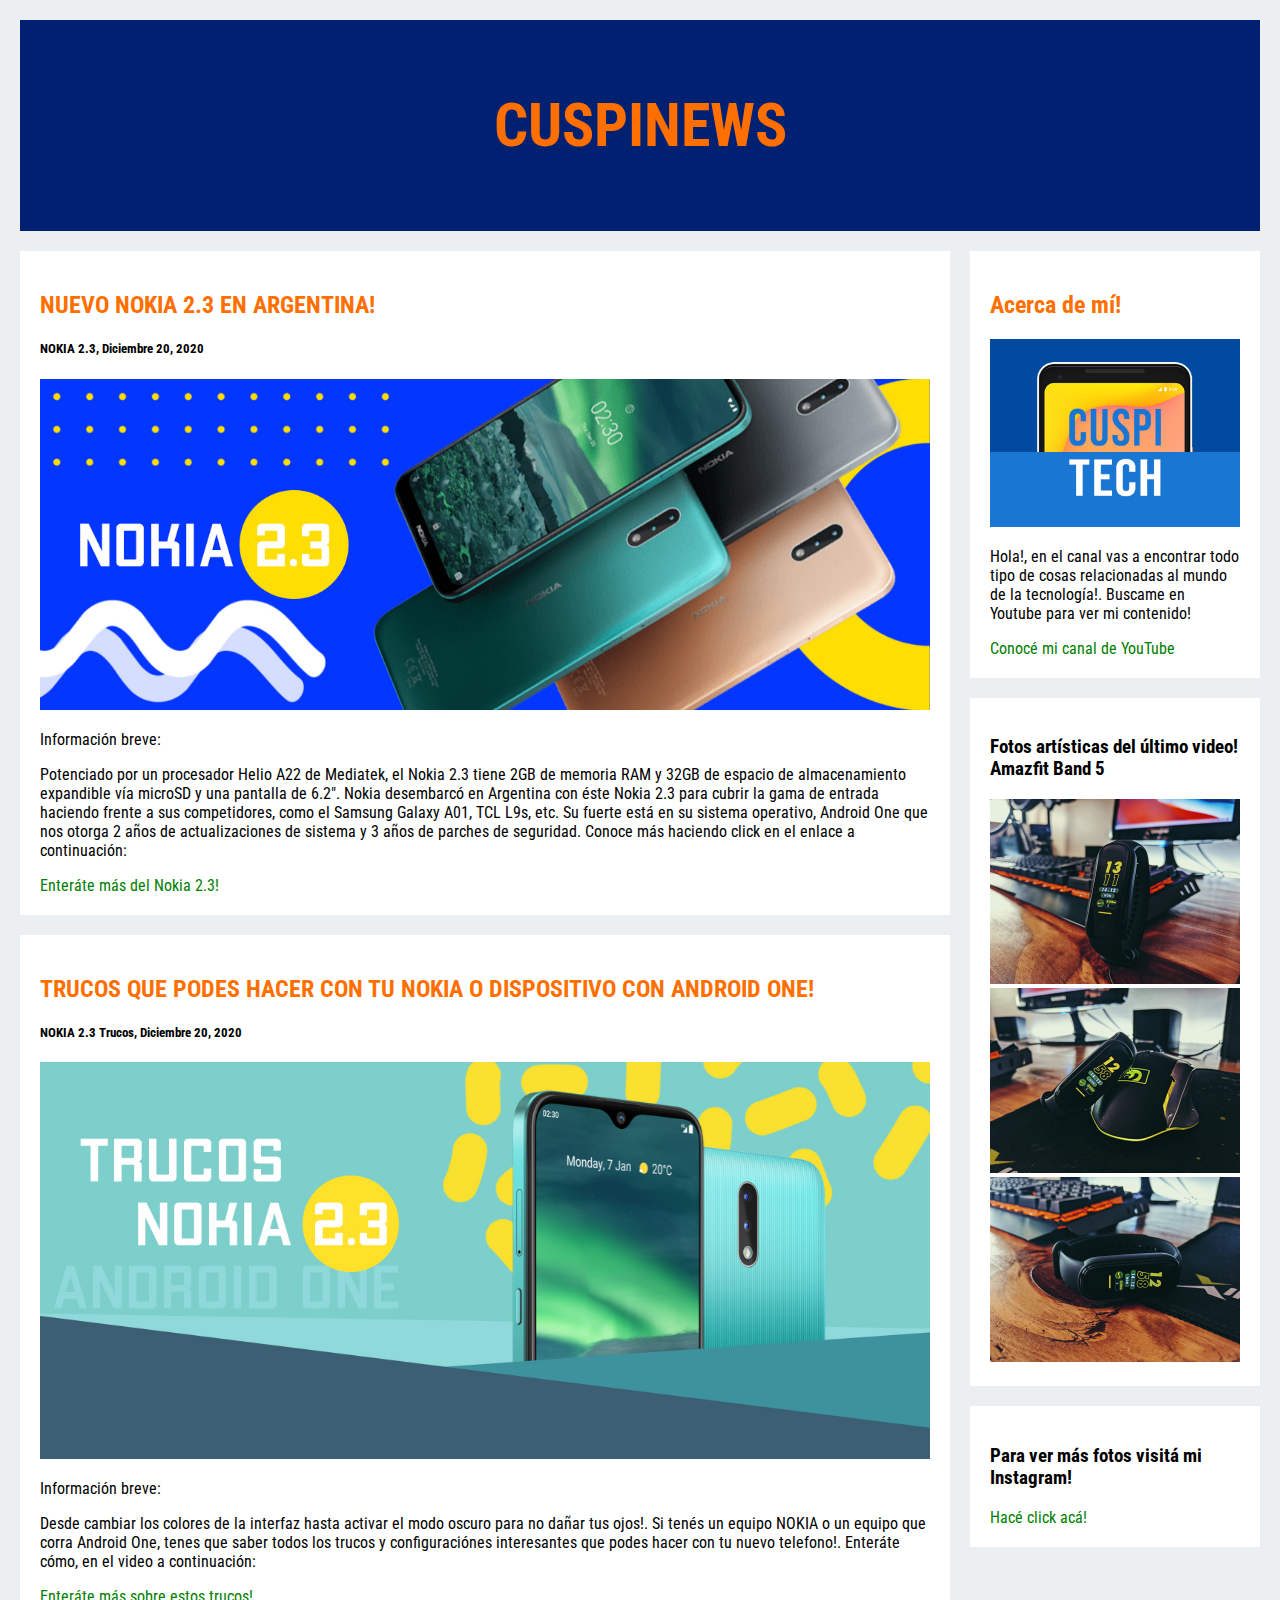
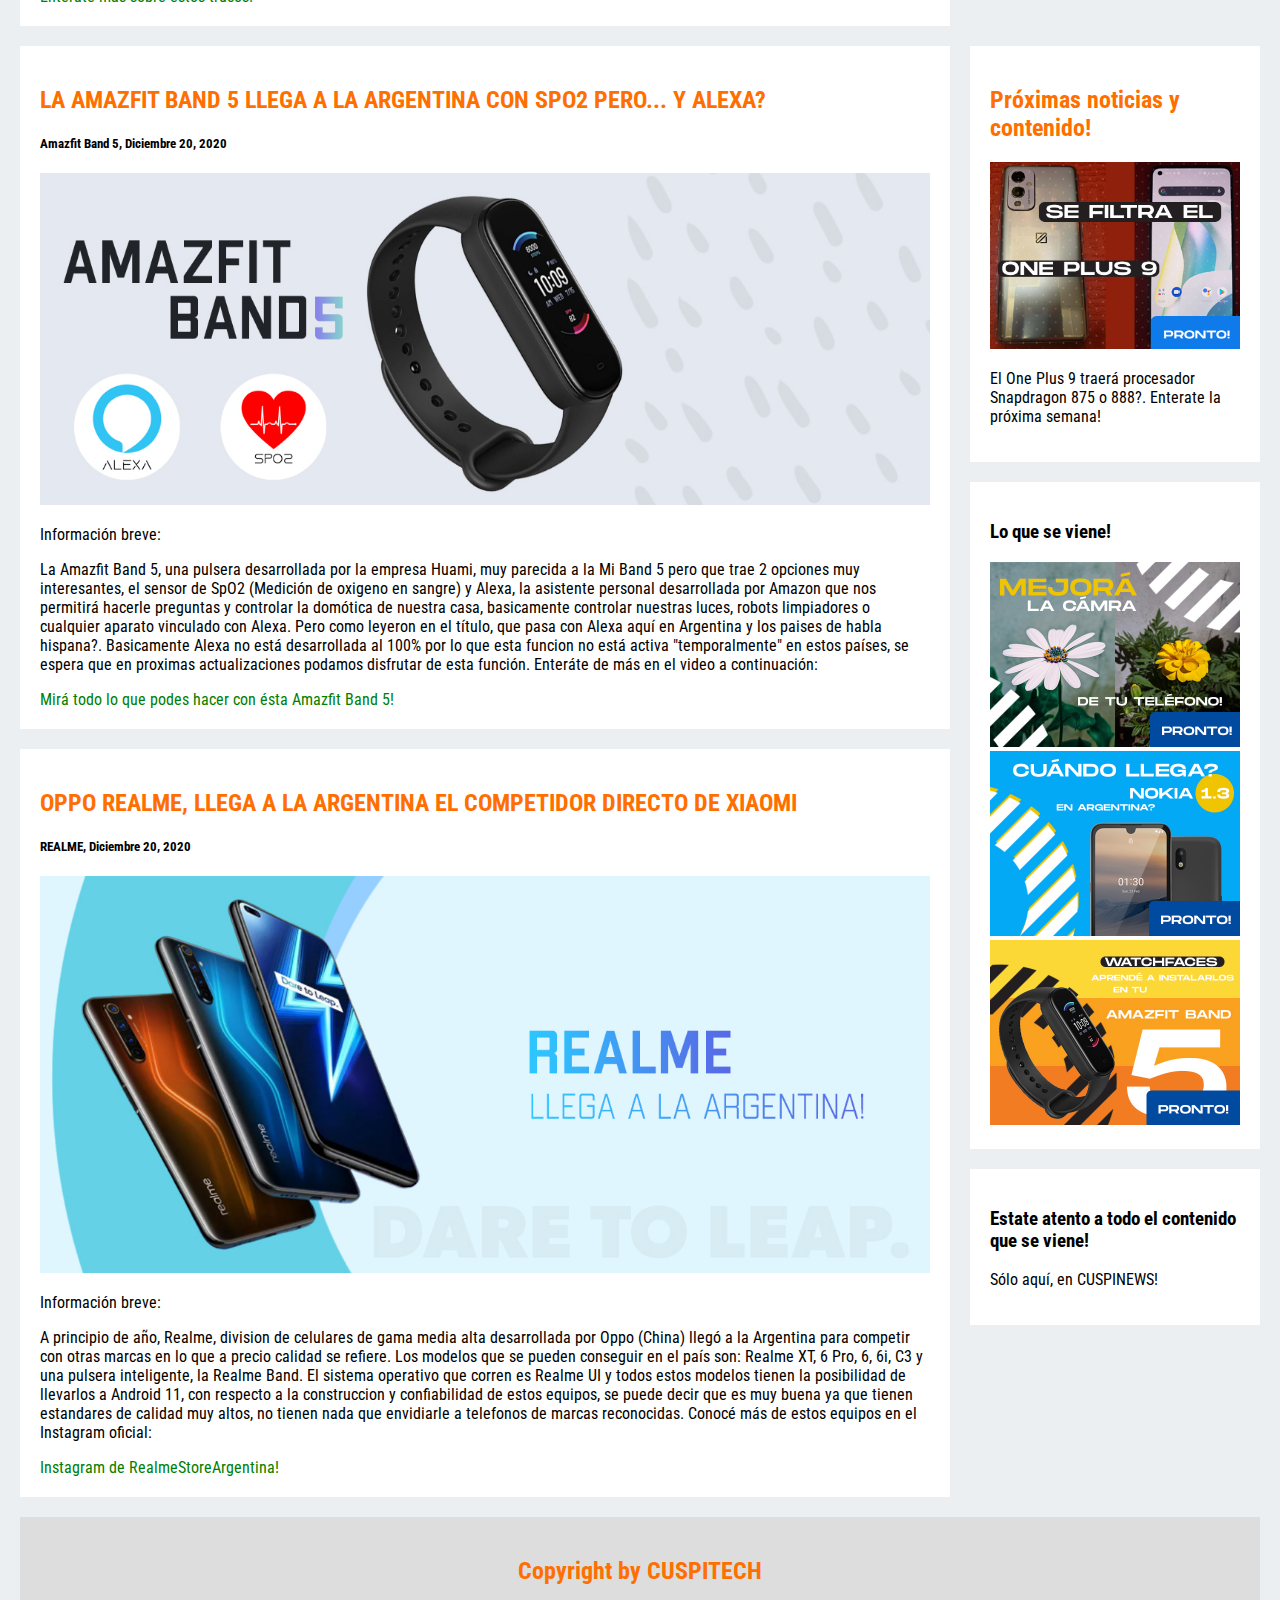
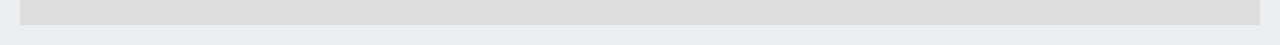
<file: potreroDigital_proyecto_grupo20_Newspaper_WebPage.html>
<!DOCTYPE html>
<html>
<head>
<meta name="viewport" content="width=device-width, initial-scale=1">
<title>Cuspitech Noticias</title>
<link rel="stylesheet" type="text/css" href="./css/style.css">
<link rel="preconnect" href="https://fonts.gstatic.com">
<link href="https://fonts.googleapis.com/css2?family=Roboto+Condensed:ital,wght@0,300;0,400;0,700;1,300;1,400;1,700&display=swap" rel="stylesheet">
<body>

 <header>
 	<h1>CUSPINEWS</h1>
 </header>
 <div class="row">
 	<div class="left-column">
 	  <div class="card">
 		<h2>NUEVO NOKIA 2.3 EN ARGENTINA!</h2>
 		<h5>NOKIA 2.3, Diciembre 20, 2020</h5>
 		<img src="./img/Principales-news1.jpg" alt="Noticias Principales"/>
 		<p>Información breve:</p>
 		<p>Potenciado por un procesador Helio A22 de Mediatek, el Nokia 2.3 tiene 2GB de memoria RAM y 32GB de espacio de almacenamiento expandible vía microSD y una pantalla de 6.2". Nokia desembarcó en Argentina con éste Nokia 2.3 para cubrir la gama de entrada haciendo frente a sus competidores, como el Samsung Galaxy A01, TCL L9s, etc. Su fuerte está en su sistema operativo, Android One que nos otorga 2 años de actualizaciones de sistema y 3 años de parches de seguridad. Conoce más haciendo click en el enlace a continuación:</p>
    <a href="https://www.youtube.com/watch?v=kjTim9PvX6c&t=18s&ab_channel=Cuspitech">Enteráte más del Nokia 2.3!</a>
 	  </div>
 	  <div class="card">
 		<h2>TRUCOS QUE PODES HACER CON TU NOKIA O DISPOSITIVO CON ANDROID ONE!</h2>
 		<h5>NOKIA 2.3 Trucos, Diciembre 20, 2020</h5>
 		<img src="./img/Principales-news2.jpg" alt="Noticias Principales"/>
 		<p>Información breve:</p>
 		<p>Desde cambiar los colores de la interfaz hasta activar el modo oscuro para no dañar tus ojos!. Si tenés un equipo NOKIA o un equipo que corra Android One, tenes que saber todos los trucos y configuraciónes interesantes que podes hacer con tu nuevo telefono!. Enteráte cómo, en el video a continuación:</p>
    <a href="https://www.youtube.com/watch?v=g1lmotKc8Ww&t=29s&ab_channel=Cuspitech">Enteráte más sobre estos trucos!</a>
 	  </div>
 	</div>
  <div class="right-column1">
   <div class="card">
      <h2>Acerca de mí!</h2>
      <img src="./img/Acerca de mí.jpg" alt="Quien soy yo?"/>
      <p>Hola!, en el canal vas a encontrar todo tipo de cosas relacionadas al mundo de la tecnología!. Buscame en Youtube para ver mi contenido!</p>
        <a href="https://www.youtube.com/channel/UCfKfVL0U2A-h-9oz-oGgazA?view_as=subscriber">Conocé mi canal de YouTube</a>
   </div>
   <div class="card">
      <h3>Fotos artísticas del último video! Amazfit Band 5</h3>
      <img src="./img/Noticias secundarias1.jpg" alt="Corresponde foto-noticias"/>
      <img src="./img/Noticias secundarias2.jpg" alt="Corresponde foto-noticias"/>
      <img src="./img/Noticias secundarias3.jpg" alt="Corresponde foto-noticias"/>
   </div>
   <div class="card">
     <h3>Para ver más fotos visitá mi Instagram!</h3>
     <a href="https://www.instagram.com/cuspitech/">Hacé click acá!</a>
   </div>
  </div>
  </div>
  <div class="row">
  	<div class="left-column">
  	  <div class="card">
  		<h2>LA AMAZFIT BAND 5 LLEGA A LA ARGENTINA CON SPO2 PERO... Y ALEXA?</h2>
  		<h5>Amazfit Band 5, Diciembre 20, 2020</h5>
  		<img src="./img/Principales-news3.jpg" alt="Noticias Principales"/>
  		<p>Información breve:</p>
  		<p>La Amazfit Band 5, una pulsera desarrollada por la empresa Huami, muy parecida a la Mi Band 5 pero que trae 2 opciones muy interesantes, el sensor de SpO2 (Medición de oxigeno en sangre) y Alexa, la asistente personal desarrollada por Amazon que nos permitirá hacerle preguntas y controlar la domótica de nuestra casa, basicamente controlar nuestras luces, robots limpiadores o cualquier aparato vinculado con Alexa. Pero como leyeron en el título, que pasa con Alexa aquí en Argentina y los paises de habla hispana?. Basicamente Alexa no está desarrollada al 100% por lo que esta funcion no está activa "temporalmente" en estos países, se espera que en proximas actualizaciones podamos disfrutar de esta función. Enteráte de más en el video a continuación:</p>
      <a href="https://www.youtube.com/watch?v=qYEsABcFmNo&t=23s&ab_channel=Cuspitech">Mirá todo lo que podes hacer con ésta Amazfit Band 5!</a>
  	  </div>
  	  <div class="card">
  		<h2>OPPO REALME, LLEGA A LA ARGENTINA EL COMPETIDOR DIRECTO DE XIAOMI</h2>
  		<h5>REALME, Diciembre 20, 2020</h5>
  		<img src="./img/Principales-news4.jpg" alt="Noticias Principales"/>
  		<p>Información breve:</p>
  		<p>A principio de año, Realme, division de celulares de gama media alta desarrollada por Oppo (China) llegó a la Argentina para competir con otras marcas en lo que a precio calidad se refiere. Los modelos que se pueden conseguir en el país son: Realme XT, 6 Pro, 6, 6i, C3 y una pulsera inteligente, la Realme Band. El sistema operativo que corren es Realme UI y todos estos modelos tienen la posibilidad de llevarlos a Android 11, con respecto a la construccion y confiabilidad de estos equipos, se puede decir que es muy buena ya que tienen estandares de calidad muy altos, no tienen nada que envidiarle a telefonos de marcas reconocidas. Conocé más de estos equipos en el Instagram oficial:</p>
      <a href="https://www.instagram.com/realmestore.ar/">Instagram de RealmeStoreArgentina!</a>
  	  </div>
  	</div>
 	<div class="right-column2">
 		<div class="card">
 			 <h2>Próximas noticias y contenido!</h2>
 			 <img src="./img/Lo que se viene papá.jpg" alt="Filtraciones"/>
 			 <p>El One Plus 9 traerá procesador Snapdragon 875 o 888?. Enterate la próxima semana!</p>
 		</div>
 		<div class="card">
 			 <h3>Lo que se viene!</h3>
 			 <img src="./img/Noticias secundarias4.jpg" alt="Corresponde foto-niticias"/>
 			 <img src="./img/Noticias secundarias5.jpg" alt="Corresponde foto-niticias"/>
 			 <img src="./img/Noticias secundarias6.jpg" alt="Corresponde foto-niticias"/>
 		</div>
 		<div class="card">
 			<h3>Estate atento a todo el contenido que se viene!</h3>
 			<p>Sólo aquí, en CUSPINEWS!</p>
 		</div>
 	</div>
 </div>

<footer>
	<h2>Copyright by CUSPITECH</h2>
</footer>

</body>
</head>
</file>
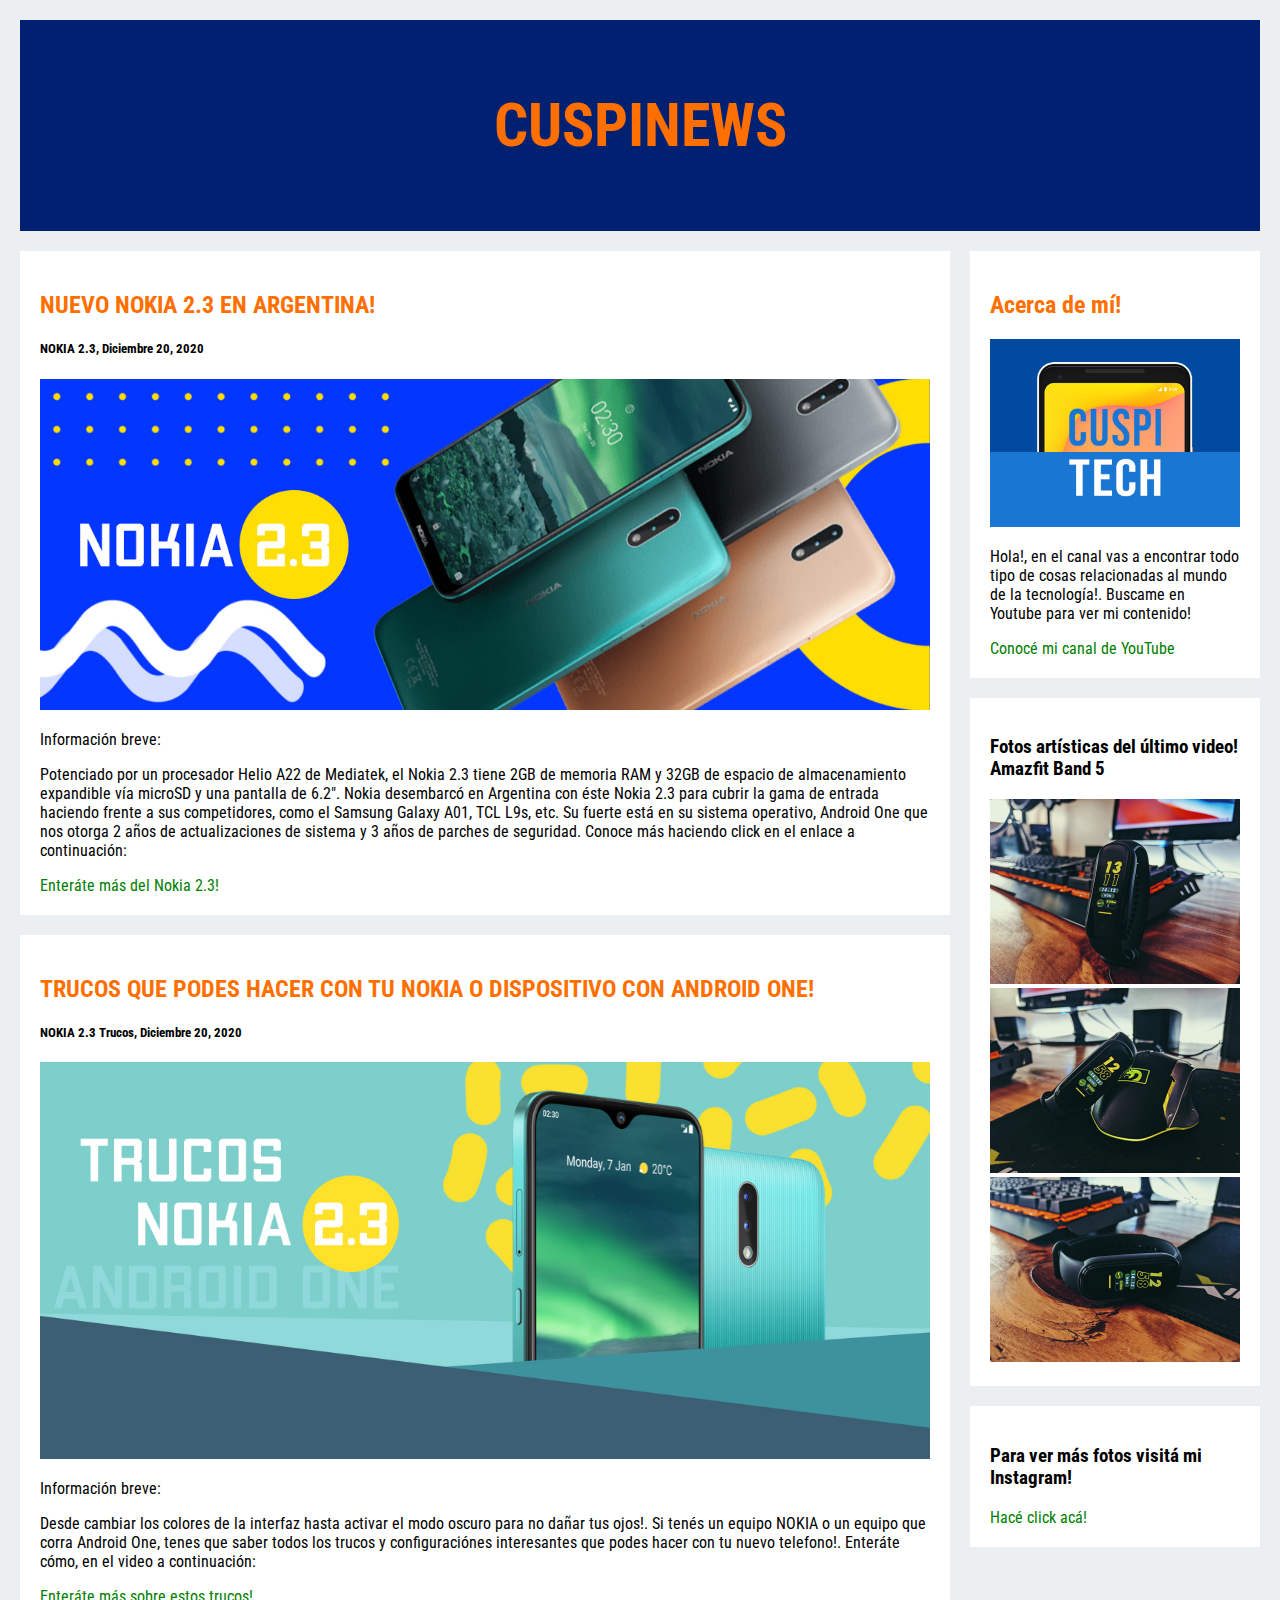
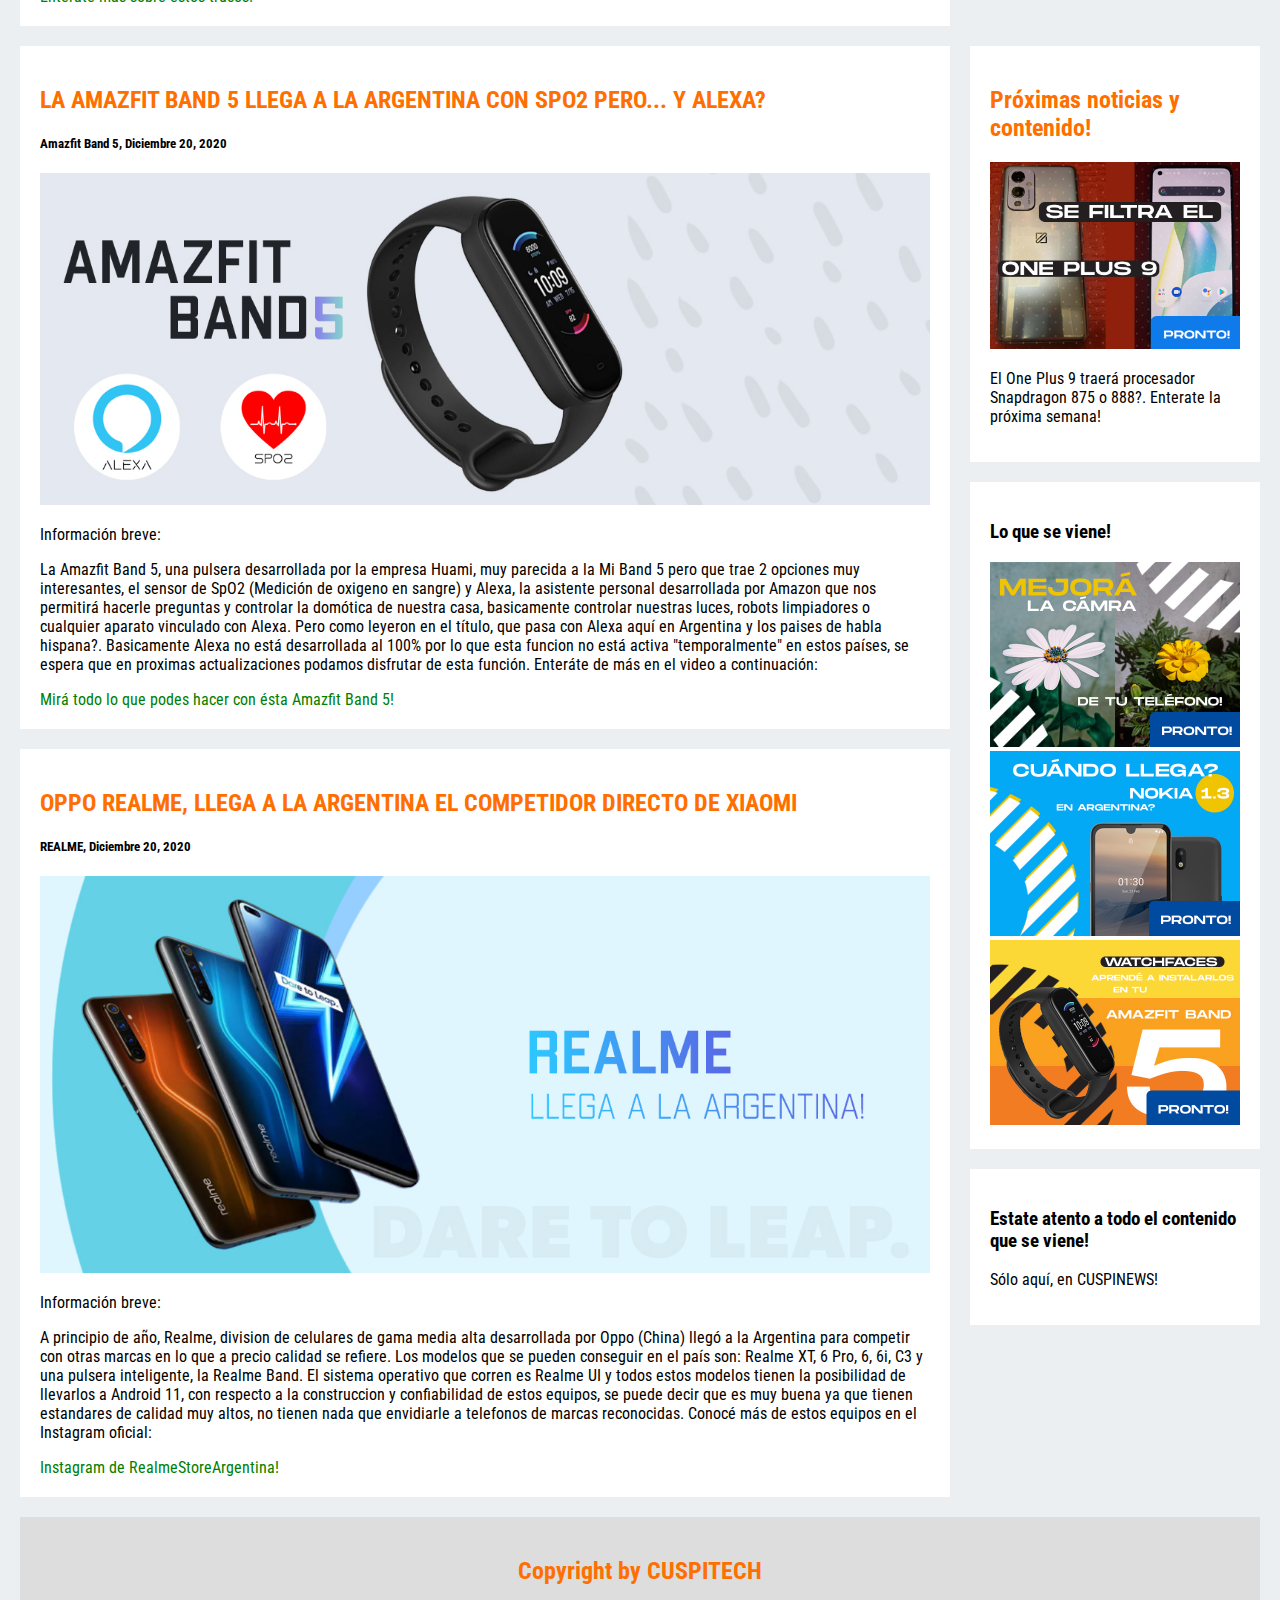
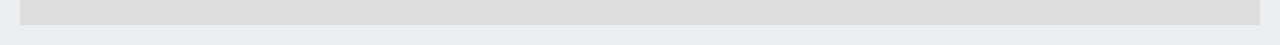
<file: layouts/potreroDigital_proyecto_grupo20_Newspaper_WebPage.html>
<!DOCTYPE html>
<html>
<head>
<meta name="viewport" content="width=device-width, initial-scale=1">
<title>Cuspitech Noticias</title>
<link rel="stylesheet" type="text/css" href="../css/style.css">
<link rel="preconnect" href="https://fonts.gstatic.com">
<link href="https://fonts.googleapis.com/css2?family=Roboto+Condensed:ital,wght@0,300;0,400;0,700;1,300;1,400;1,700&display=swap" rel="stylesheet">
<body>

 <header>
 	<h1>CUSPINEWS</h1>
 </header>
 <div class="row">
 	<div class="left-column">
 	  <div class="card">
 		<h2>NUEVO NOKIA 2.3 EN ARGENTINA!</h2>
 		<h5>NOKIA 2.3, Diciembre 20, 2020</h5>
 		<img src="../img/Principales-news1.jpg" alt="Noticias Principales"/>
 		<p>Información breve:</p>
 		<p>Potenciado por un procesador Helio A22 de Mediatek, el Nokia 2.3 tiene 2GB de memoria RAM y 32GB de espacio de almacenamiento expandible vía microSD y una pantalla de 6.2". Nokia desembarcó en Argentina con éste Nokia 2.3 para cubrir la gama de entrada haciendo frente a sus competidores, como el Samsung Galaxy A01, TCL L9s, etc. Su fuerte está en su sistema operativo, Android One que nos otorga 2 años de actualizaciones de sistema y 3 años de parches de seguridad. Conoce más haciendo click en el enlace a continuación:</p>
    <a href="https://www.youtube.com/watch?v=kjTim9PvX6c&t=18s&ab_channel=Cuspitech">Enteráte más del Nokia 2.3!</a>
 	  </div>
 	  <div class="card">
 		<h2>TRUCOS QUE PODES HACER CON TU NOKIA O DISPOSITIVO CON ANDROID ONE!</h2>
 		<h5>NOKIA 2.3 Trucos, Diciembre 20, 2020</h5>
 		<img src="../img/Principales-news2.jpg" alt="Noticias Principales"/>
 		<p>Información breve:</p>
 		<p>Desde cambiar los colores de la interfaz hasta activar el modo oscuro para no dañar tus ojos!. Si tenés un equipo NOKIA o un equipo que corra Android One, tenes que saber todos los trucos y configuraciónes interesantes que podes hacer con tu nuevo telefono!. Enteráte cómo, en el video a continuación:</p>
    <a href="https://www.youtube.com/watch?v=g1lmotKc8Ww&t=29s&ab_channel=Cuspitech">Enteráte más sobre estos trucos!</a>
 	  </div>
 	</div>
  <div class="right-column1">
   <div class="card">
      <h2>Acerca de mí!</h2>
      <img src="../img/Acerca de mí.jpg" alt="Quien soy yo?"/>
      <p>Hola!, en el canal vas a encontrar todo tipo de cosas relacionadas al mundo de la tecnología!. Buscame en Youtube para ver mi contenido!</p>
        <a href="https://www.youtube.com/channel/UCfKfVL0U2A-h-9oz-oGgazA?view_as=subscriber">Conocé mi canal de YouTube</a>
   </div>
   <div class="card">
      <h3>Fotos artísticas del último video! Amazfit Band 5</h3>
      <img src="../img/Noticias secundarias1.jpg" alt="Corresponde foto-noticias"/>
      <img src="../img/Noticias secundarias2.jpg" alt="Corresponde foto-noticias"/>
      <img src="../img/Noticias secundarias3.jpg" alt="Corresponde foto-noticias"/>
   </div>
   <div class="card">
     <h3>Para ver más fotos visitá mi Instagram!</h3>
     <a href="https://www.instagram.com/cuspitech/">Hacé click acá!</a>
   </div>
  </div>
  </div>
  <div class="row">
  	<div class="left-column">
  	  <div class="card">
  		<h2>LA AMAZFIT BAND 5 LLEGA A LA ARGENTINA CON SPO2 PERO... Y ALEXA?</h2>
  		<h5>Amazfit Band 5, Diciembre 20, 2020</h5>
  		<img src="../img/Principales-news3.jpg" alt="Noticias Principales"/>
  		<p>Información breve:</p>
  		<p>La Amazfit Band 5, una pulsera desarrollada por la empresa Huami, muy parecida a la Mi Band 5 pero que trae 2 opciones muy interesantes, el sensor de SpO2 (Medición de oxigeno en sangre) y Alexa, la asistente personal desarrollada por Amazon que nos permitirá hacerle preguntas y controlar la domótica de nuestra casa, basicamente controlar nuestras luces, robots limpiadores o cualquier aparato vinculado con Alexa. Pero como leyeron en el título, que pasa con Alexa aquí en Argentina y los paises de habla hispana?. Basicamente Alexa no está desarrollada al 100% por lo que esta funcion no está activa "temporalmente" en estos países, se espera que en proximas actualizaciones podamos disfrutar de esta función. Enteráte de más en el video a continuación:</p>
      <a href="https://www.youtube.com/watch?v=qYEsABcFmNo&t=23s&ab_channel=Cuspitech">Mirá todo lo que podes hacer con ésta Amazfit Band 5!</a>
  	  </div>
  	  <div class="card">
  		<h2>OPPO REALME, LLEGA A LA ARGENTINA EL COMPETIDOR DIRECTO DE XIAOMI</h2>
  		<h5>REALME, Diciembre 20, 2020</h5>
  		<img src="../img/Principales-news4.jpg" alt="Noticias Principales"/>
  		<p>Información breve:</p>
  		<p>A principio de año, Realme, division de celulares de gama media alta desarrollada por Oppo (China) llegó a la Argentina para competir con otras marcas en lo que a precio calidad se refiere. Los modelos que se pueden conseguir en el país son: Realme XT, 6 Pro, 6, 6i, C3 y una pulsera inteligente, la Realme Band. El sistema operativo que corren es Realme UI y todos estos modelos tienen la posibilidad de llevarlos a Android 11, con respecto a la construccion y confiabilidad de estos equipos, se puede decir que es muy buena ya que tienen estandares de calidad muy altos, no tienen nada que envidiarle a telefonos de marcas reconocidas. Conocé más de estos equipos en el Instagram oficial:</p>
      <a href="https://www.instagram.com/realmestore.ar/">Instagram de RealmeStoreArgentina!</a>
  	  </div>
  	</div>
 	<div class="right-column2">
 		<div class="card">
 			 <h2>Próximas noticias y contenido!</h2>
 			 <img src="../img/Lo que se viene papá.jpg" alt="Filtraciones"/>
 			 <p>El One Plus 9 traerá procesador Snapdragon 875 o 888?. Enterate la próxima semana!</p>
 		</div>
 		<div class="card">
 			 <h3>Lo que se viene!</h3>
 			 <img src="../img/Noticias secundarias4.jpg" alt="Corresponde foto-niticias"/>
 			 <img src="../img/Noticias secundarias5.jpg" alt="Corresponde foto-niticias"/>
 			 <img src="../img/Noticias secundarias6.jpg" alt="Corresponde foto-niticias"/>
 		</div>
 		<div class="card">
 			<h3>Estate atento a todo el contenido que se viene!</h3>
 			<p>Sólo aquí, en CUSPINEWS!</p>
 		</div>
 	</div>
 </div>

<footer>
	<h2>Copyright by CUSPITECH</h2>
</footer>

</body>
</head>
</file>
<file: css/style.css>
body{
	font-family: Roboto Condensed;
	margin:0;
	padding:20px;
	background-color: #eceff1;
}
*{
	box-sizing: border-box;
}
.row:after{
	content: '';
	display: table;
	clear: both;
}
header{
	background-color: #002171;
	padding:30px;
}
header h1{
	text-align: center;
	font-size:60px;
	color:#ff6f00;
	margin:1.5 0px;
}

h2{
	color:#ff6f00;
margin:1.5 0px;
}
.left-column{
float: left;
width: 75%;
}

.right-column1{
 width: 25%;
 float: right;
 flex-direction: row-reverse;
 padding-left:20px;
}
.right-column2{
 width: 25%;
 float: right;
 padding-left:20px;
}
.card{
	padding: 20px;
	background-color: #ffffff;
 margin-top:20px;
}

.card img{
	width: 100%;
}


.right-column .card img{
	margin-bottom: 10px;
}


footer{
	background-color: #dddddd;
	padding: 20px;
	text-align: center;
	margin-top: 20px;
}

/*Responsive ven a mí */

@media(max-width:800px){
	.left-column,.right-column1,.right-column2{
    width: 100%;
    padding: 0px;
	}
}
a:link {
  color: green;
  background-color: transparent;
  text-decoration: none;
}

a:visited {
  color: blue;
  background-color: transparent;
  text-decoration: none;
}

a:hover {
  color: orange;
  background-color: transparent;
  text-decoration: underline;
}

a:active {
  color: yellow;
  background-color: transparent;
  text-decoration: underline;
}
</file>
